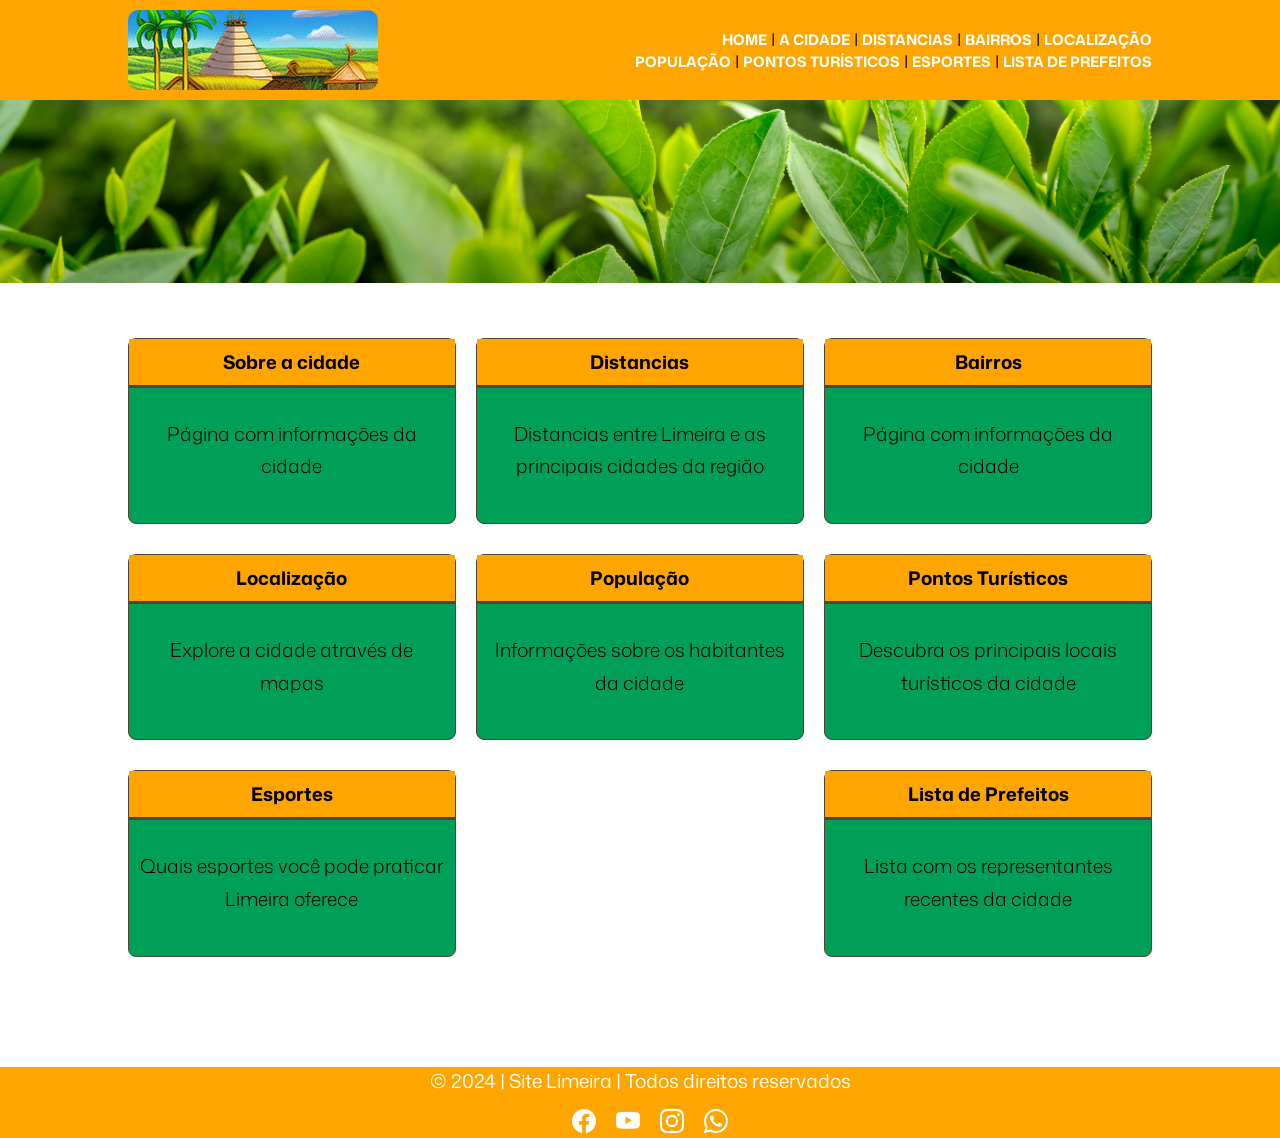
<file: index.html>
<!DOCTYPE html>
<html lang="en">
<head>
    <meta charset="UTF-8">
    <meta name="viewport" content="width=device-width, initial-scale=1.0">
    <title>Site Limeira</title>
    <link rel="stylesheet" href="css/style.css">
</head>
<body>
    <header>
        <nav>
            <img src="imagens/logo-limeira.png" alt="Logo do site">
            <span>
                <div class="menu">
                    <a href="index.html">Home</a> |
                    <a href="a-cidade.html">A cidade</a> |
                    <a href="distancias.html">Distancias</a> |
                    <a href="bairros.html">Bairros</a> |
                    <a href="localizacao.html">Localização</a> 
                </div>
                <div class="menu">
                    <a href="populacao.html">População</a> |
                    <a href="pontos-turisticos.html">Pontos Turísticos</a> |
                    <a href="esportes.html">Esportes</a> |
                    <a href="lista-de-prefeitos.html">Lista de Prefeitos</a>
                </div>
            </span>
        </nav>
    </header>

    <section class="imagem_destaque">
        <img src="imagens/destaque_1.png" alt="Imagem de destaque da home, representando mudas de plantas.">
    </section>

    <article class="home">

        <div class="card">
            <a href="a-cidade.html">
                <h3>Sobre a cidade</h3>
                <p>Página com informações da cidade</p>
            </a>
        </div>
        <div class="card">
            <a href="distancias.html">
                <h3>Distancias</h3>
                <p>Distancias entre Limeira e as principais cidades da região</p>
            </a>
        </div>
        <div class="card">
            <a href="bairros.html">
                <h3>Bairros</h3>
                <p>Página com informações da cidade</p>
            </a>
        </div>
        <div class="card">
            <a href="localizacao.html">
                <h3>Localização</h3>
                <p>Explore a cidade através de mapas</p>
            </a>
        </div>
        <div class="card">
            <a href="populacao.html">
                <h3>População</h3>
                <p>Informações sobre os habitantes da cidade</p>
            </a>
        </div>
        <div class="card">
            <a href="pontos-turisticos.html">
                <h3>Pontos Turísticos</h3>
                <p>Descubra os principais locais turísticos da cidade</p>
            </a>
        </div>
        <div class="card">
            <a href="esportes.html">
                <h3>Esportes</h3>
                <p>Quais esportes você pode praticar Limeira oferece</p>
            </a>
        </div>
        <div class="card">
            <a href="lista-de-prefeitos.html">
                <h3>Lista de Prefeitos</h3>
                <p>Lista com os representantes recentes da cidade</p>
            </a>
        </div>

    </article>

    <footer>
        <div class="creditos">
            &copy; 2024 | Site Limeira | Todos direitos reservados
        </div>
        <div class="redes_sociais">
            <a href="https://facebook.com" target="_blank"><i class="bi bi-facebook"></i></a>
            <a href="https://youtube.com" target="_blank"><i class="bi bi-youtube"></i></a>
            <a href="https://instagram.com" target="_blank"><i class="bi bi-instagram"></i></a>
            <a href="https://whatsapp.com" target="_blank"><i class="bi bi-whatsapp"></i></a>
        </div>
    </footer>

</body>
</html>
</file>
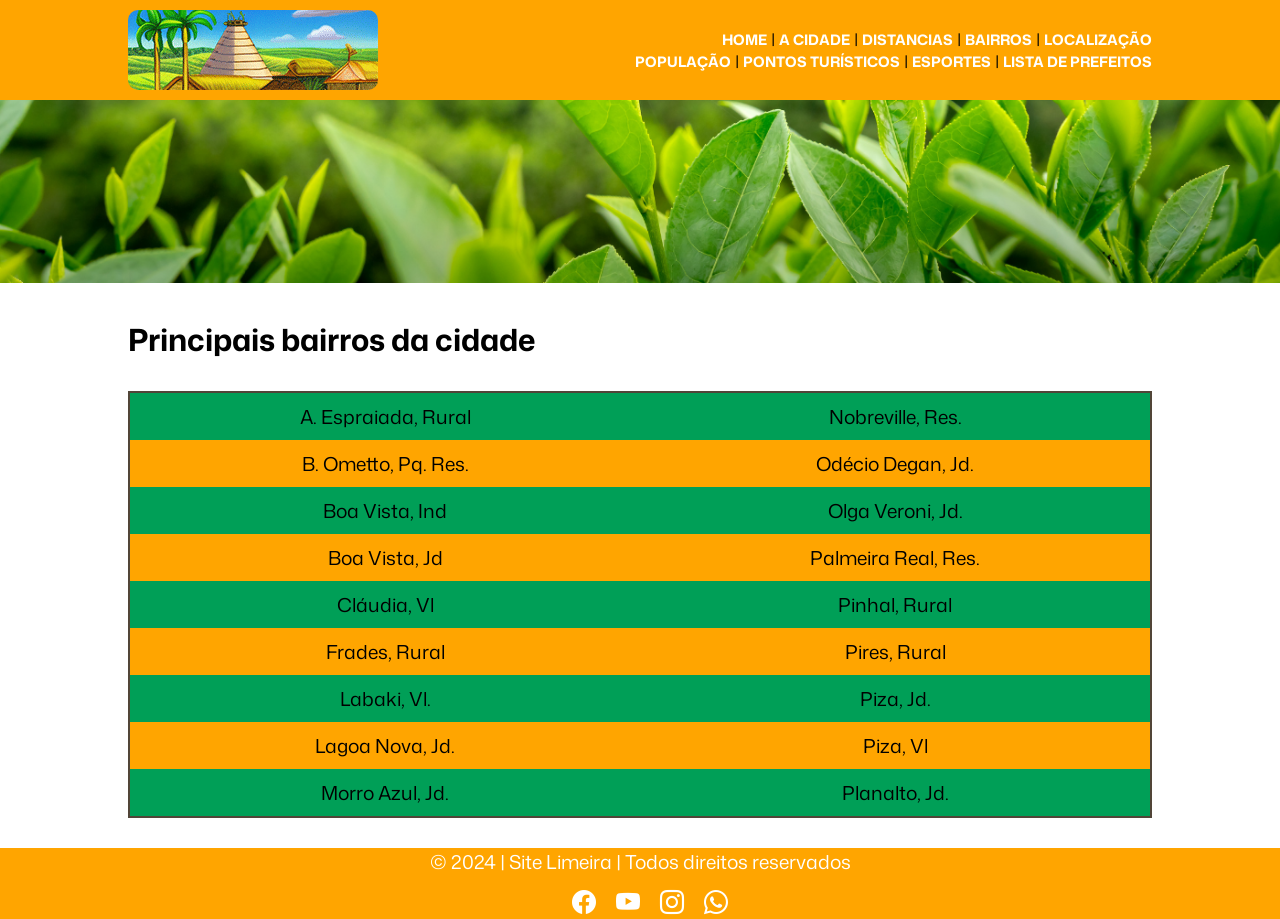
<file: bairros.html>
<!DOCTYPE html>
<html lang="en">

<head>
    <meta charset="UTF-8">
    <meta name="viewport" content="width=device-width, initial-scale=1.0">
    <title>Bairros</title>
    <link rel="stylesheet" href="css/style.css">
</head>

<body>
    <header>
        <nav>
            <img src="imagens/logo-limeira.png" alt="Logo do site">
            <span>
                <div class="menu">
                    <a href="index.html">Home</a> |
                    <a href="a-cidade.html">A cidade</a> |
                    <a href="distancias.html">Distancias</a> |
                    <a href="bairros.html">Bairros</a> |
                    <a href="localizacao.html">Localização</a>
                </div>
                <div class="menu">
                    <a href="populacao.html">População</a> |
                    <a href="pontos-turisticos.html">Pontos Turísticos</a> |
                    <a href="esportes.html">Esportes</a> |
                    <a href="lista-de-prefeitos.html">Lista de Prefeitos</a>
                </div>
            </span>
        </nav>
    </header>

    <section class="imagem_destaque">
        <img src="imagens/destaque_1.png" alt="Imagem de destaque da home, representando mudas de plantas.">
    </section>

    <article>
        <h2>Principais bairros da cidade</h2>
        <section class="bairros">
            <ul class="br1">

                <li>A. Espraiada, Rural</li>
                <li>B. Ometto, Pq. Res.</li>
                <li>Boa Vista, Ind</li>
                <li>Boa Vista, Jd</li>
                <li>Cláudia, Vl</li>
                <li>Frades, Rural</li>
                <li>Labaki, Vl.</li>
                <li>Lagoa Nova, Jd.</li>
                <li>Morro Azul, Jd.</li>

            </ul>

            <ul class="br2">

                <li>Nobreville, Res.</li>
                <li>Odécio Degan, Jd.</li>
                <li>Olga Veroni, Jd.</li>
                <li>Palmeira Real, Res.</li>
                <li>Pinhal, Rural</li>
                <li>Pires, Rural</li>
                <li>Piza, Jd.</li>
                <li>Piza, Vl</li>
                <li>Planalto, Jd.</li>

            </ul>
        </section>
    </article>

    <footer>
        <div class="creditos">
            &copy; 2024 | Site Limeira | Todos direitos reservados
        </div>
        <div class="redes_sociais">
            <a href="https://facebook.com" target="_blank"><i class="bi bi-facebook"></i></a>
            <a href="https://youtube.com" target="_blank"><i class="bi bi-youtube"></i></a>
            <a href="https://instagram.com" target="_blank"><i class="bi bi-instagram"></i></a>
            <a href="https://whatsapp.com" target="_blank"><i class="bi bi-whatsapp"></i></a>
        </div>
    </footer>

</body>

</html>
</file>
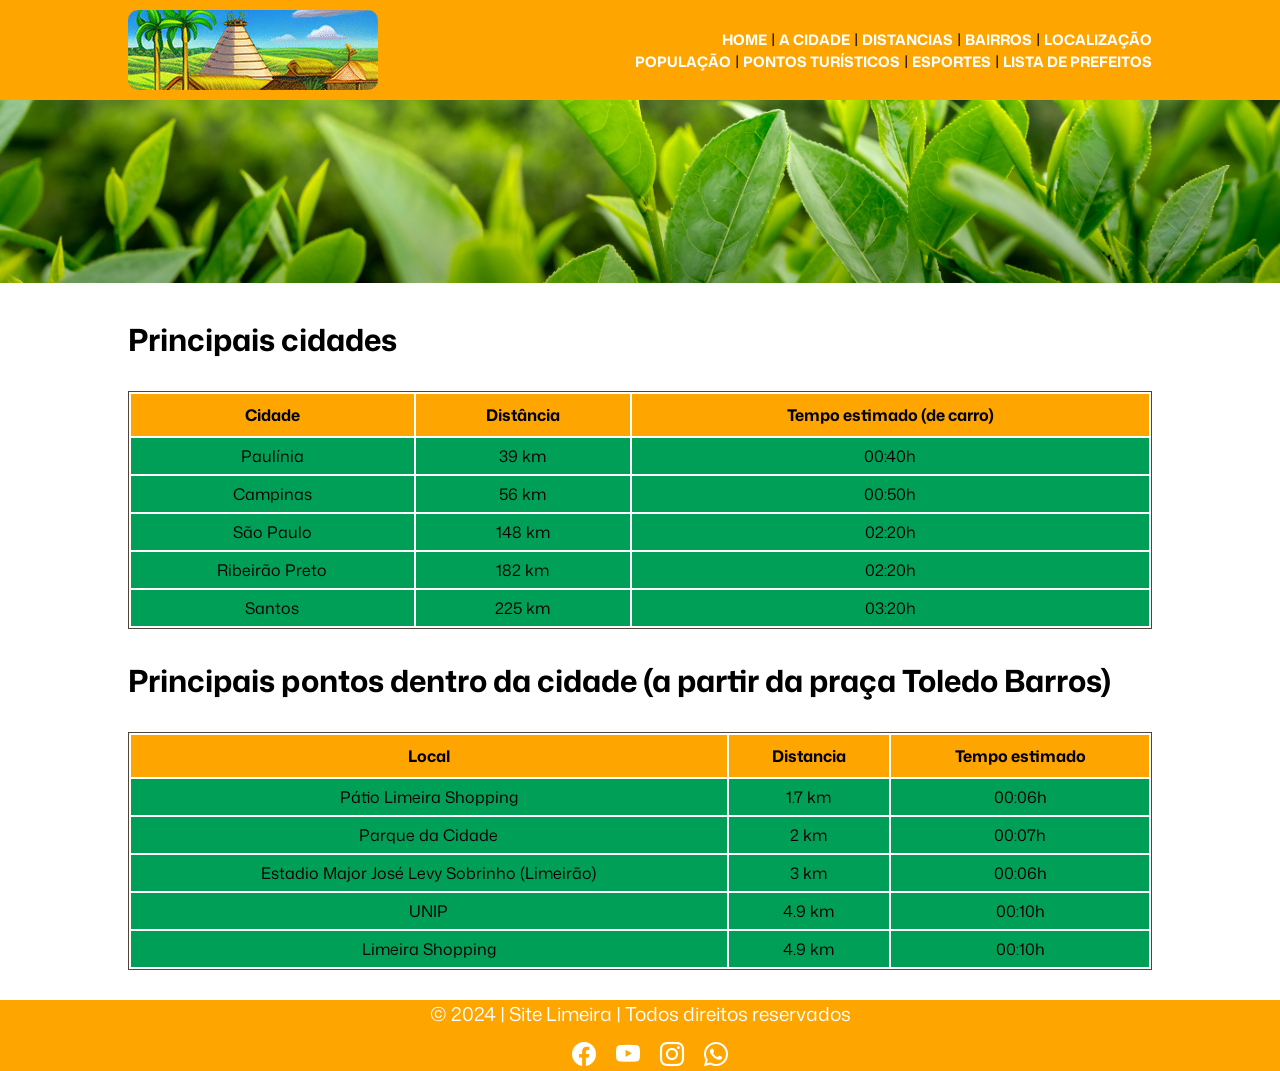
<file: distancias.html>
<!DOCTYPE html>
<html lang="en">
<head>
    <meta charset="UTF-8">
    <meta name="viewport" content="width=device-width, initial-scale=1.0">
    <title>Distancias</title>
    <link rel="stylesheet" href="css/style.css">
</head>
<body>
    <header>
        <nav>
            <img src="imagens/logo-limeira.png" alt="Logo do site">
            <span>
                <div class="menu">
                    <a href="index.html">Home</a> |
                    <a href="a-cidade.html">A cidade</a> |
                    <a href="distancias.html">Distancias</a> |
                    <a href="bairros.html">Bairros</a> |
                    <a href="localizacao.html">Localização</a> 
                </div>
                <div class="menu">
                    <a href="populacao.html">População</a> |
                    <a href="pontos-turisticos.html">Pontos Turísticos</a> |
                    <a href="esportes.html">Esportes</a> |
                    <a href="lista-de-prefeitos.html">Lista de Prefeitos</a>
                </div>
            </span>
        </nav>
    </header>

    <section class="imagem_destaque">
        <img src="imagens/destaque_1.png" alt="Imagem de destaque da home, representando mudas de plantas.">
    </section>

    <article>
        <h2>Principais cidades</h2>
            <table class="dis-cidades">

                <tr>
                    <th>Cidade</th>
                    <th>Distância</th>
                    <th>Tempo estimado (de carro)</th>
                </tr>

                <tr>
                    <td>Paulínia</td>
                    <td>39 km</td>
                    <td>00:40h</td>
                </tr>

                <tr>
                    <td>Campinas</td>
                    <td>56 km</td>
                    <td>00:50h</td>
                </tr>

                <tr>
                    <td>São Paulo</td>
                    <td>148 km</td>
                    <td>02:20h</td>
                </tr>

                <tr>
                    <td>Ribeirão Preto</td>
                    <td>182 km</td>
                    <td>02:20h</td>
                </tr>

                <tr>
                    <td>Santos</td>
                    <td>225 km</td>
                    <td>03:20h</td>
                </tr>

            </table>
        <h2>Principais pontos dentro da cidade (a partir da praça Toledo Barros)</h2>

            <table class="dis-pontos">

                <tr>
                    <th>Local</th>
                    <th>Distancia</th>
                    <th>Tempo estimado</th>
                </tr>

                <tr>
                    <td>Pátio Limeira Shopping</td>
                    <td>1.7 km</td>
                    <td>00:06h</td>
                </tr>

                <tr>
                    <td>Parque da Cidade</td>
                    <td>2 km</td>
                    <td>00:07h</td>
                </tr>

                <tr>
                    <td>Estadio Major José Levy Sobrinho (Limeirão)</td>
                    <td>3 km</td>
                    <td>00:06h</td>
                </tr>

                <tr>
                    <td>UNIP</td>
                    <td>4.9 km</td>
                    <td>00:10h</td>
                </tr>

                <tr>
                    <td>Limeira Shopping</td>
                    <td>4.9 km</td>
                    <td>00:10h</td>
                </tr>

            </table>

    </article>

    <footer>
        <div class="creditos">
            &copy; 2024 | Site Limeira | Todos direitos reservados
        </div>
        <div class="redes_sociais">
            <a href="https://facebook.com" target="_blank"><i class="bi bi-facebook"></i></a>
            <a href="https://youtube.com" target="_blank"><i class="bi bi-youtube"></i></a>
            <a href="https://instagram.com" target="_blank"><i class="bi bi-instagram"></i></a>
            <a href="https://whatsapp.com" target="_blank"><i class="bi bi-whatsapp"></i></a>
        </div>
    </footer>

</body>
</html>
</file>
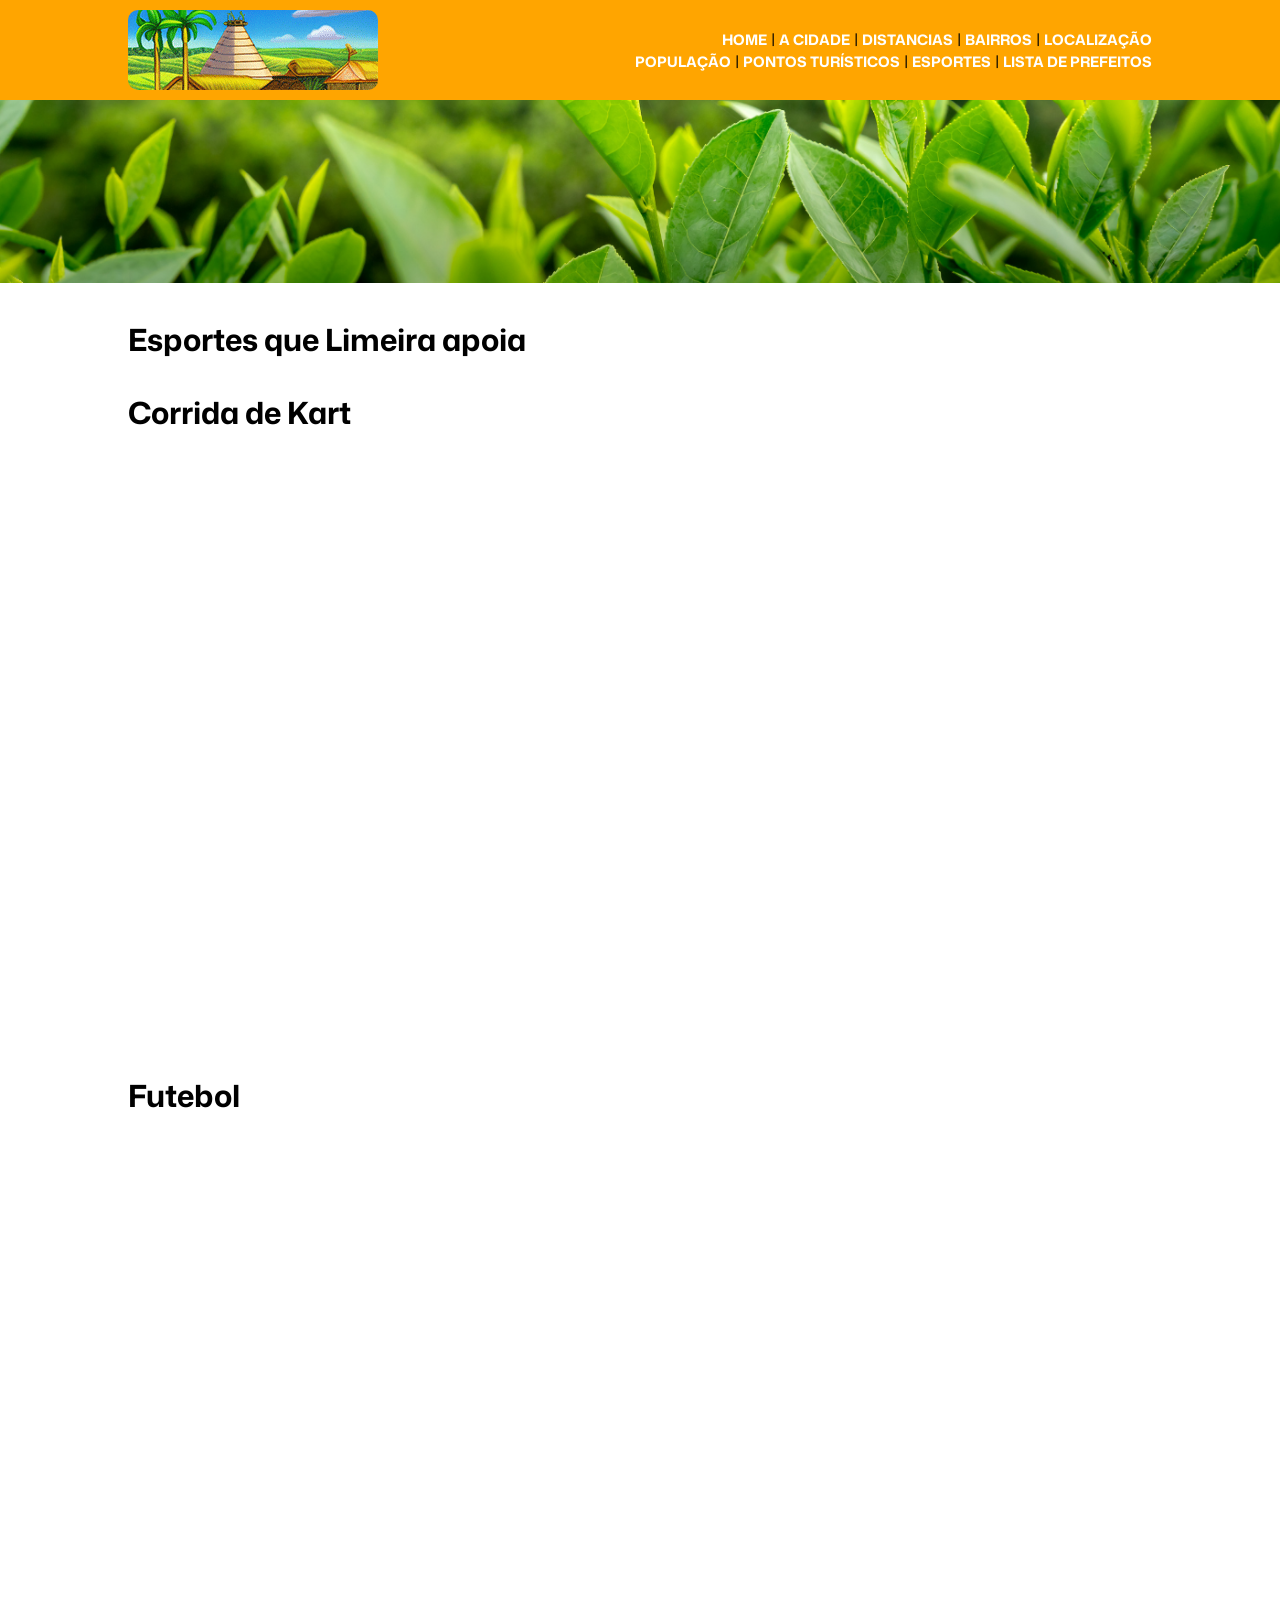
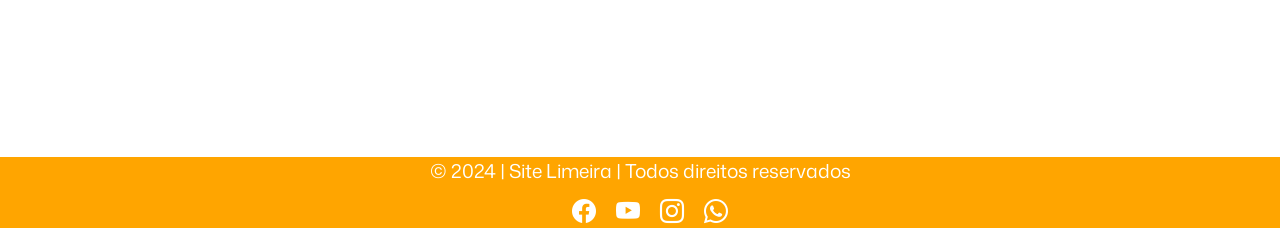
<file: esportes.html>
<!DOCTYPE html>
<html lang="en">
<head>
    <meta charset="UTF-8">
    <meta name="viewport" content="width=device-width, initial-scale=1.0">
    <title>Esportes</title>
    <link rel="stylesheet" href="css/style.css">
</head>
<body>
    <header>
        <nav>
            <img src="imagens/logo-limeira.png" alt="Logo do site">
            <span>
                <div class="menu">
                    <a href="index.html">Home</a> |
                    <a href="a-cidade.html">A cidade</a> |
                    <a href="distancias.html">Distancias</a> |
                    <a href="bairros.html">Bairros</a> |
                    <a href="localizacao.html">Localização</a> 
                </div>
                <div class="menu">
                    <a href="populacao.html">População</a> |
                    <a href="pontos-turisticos.html">Pontos Turísticos</a> |
                    <a href="esportes.html">Esportes</a> |
                    <a href="lista-de-prefeitos.html">Lista de Prefeitos</a>
                </div>
            </span>
        </nav>
    </header>

    <section class="imagem_destaque">
        <img src="imagens/destaque_1.png" alt="Imagem de destaque da home, representando mudas de plantas.">
    </section>

    <article>
        <h2>Esportes que Limeira apoia</h2>

        <h2>Corrida de Kart</h2>

        
        <iframe class="ivideo" style="margin-top: 30px;" width="1024" height="575" src="https://www.youtube.com/embed/B2cfeW0ih7g?si=VaflC6oTxZwpNrNE" title="YouTube video player" frameborder="0" allow="accelerometer; autoplay; clipboard-write; encrypted-media; gyroscope; picture-in-picture; web-share" referrerpolicy="strict-origin-when-cross-origin" allowfullscreen></iframe>

        <h2>Futebol</h2>

        <iframe class="ivideo" style="margin-top: 30px;" width="1024" height="575" src="https://www.youtube.com/embed/nA3Y6mojLas?si=vdAHSZ1xsd5P-c00" title="YouTube video player" frameborder="0" allow="accelerometer; autoplay; clipboard-write; encrypted-media; gyroscope; picture-in-picture; web-share" referrerpolicy="strict-origin-when-cross-origin" allowfullscreen></iframe>

    </article>

    <footer>
        <div class="creditos">
            &copy; 2024 | Site Limeira | Todos direitos reservados
        </div>
        <div class="redes_sociais">
            <a href="https://facebook.com" target="_blank"><i class="bi bi-facebook"></i></a>
            <a href="https://youtube.com" target="_blank"><i class="bi bi-youtube"></i></a>
            <a href="https://instagram.com" target="_blank"><i class="bi bi-instagram"></i></a>
            <a href="https://whatsapp.com" target="_blank"><i class="bi bi-whatsapp"></i></a>
        </div>
    </footer>

</body>
</html>
</file>
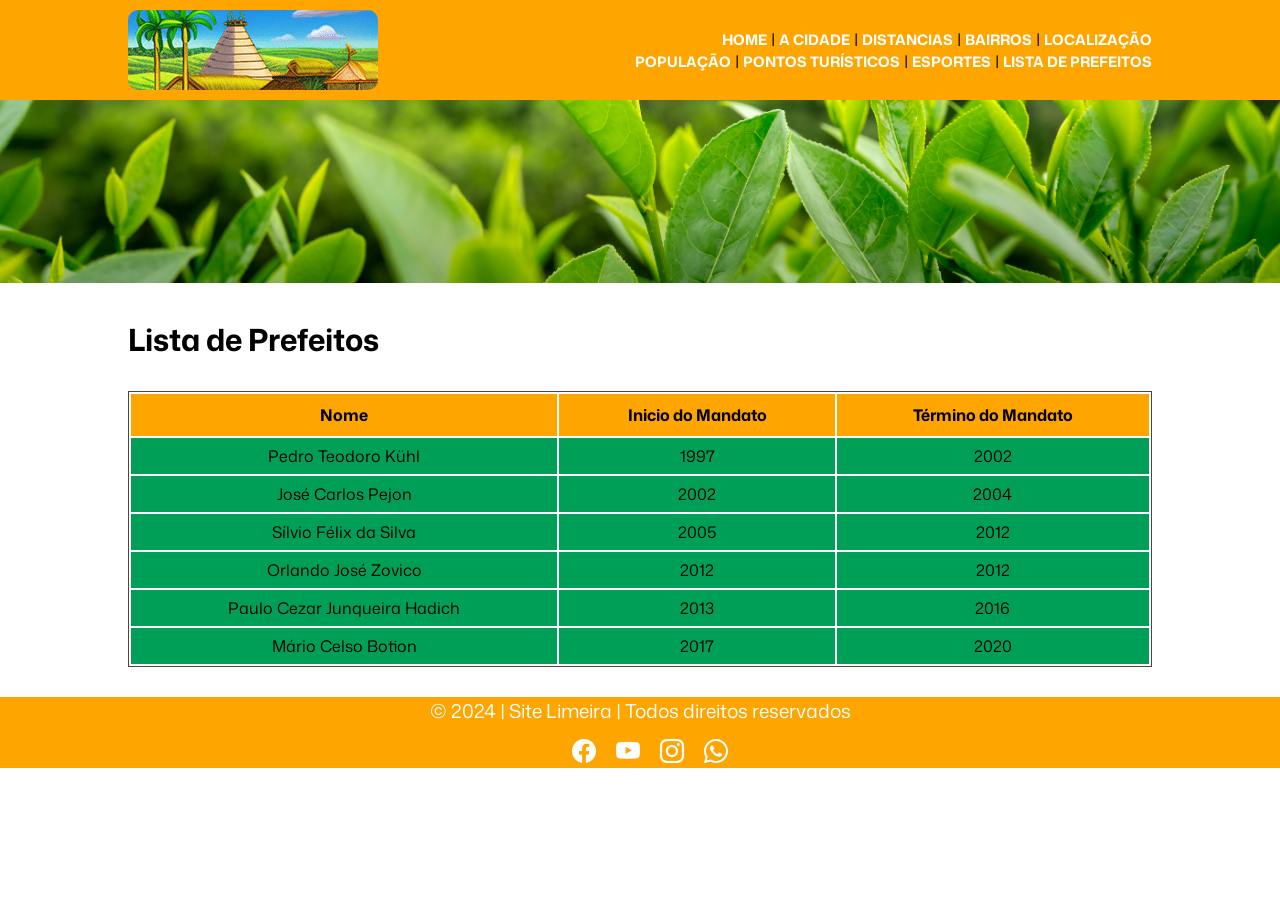
<file: lista-de-prefeitos.html>
<!DOCTYPE html>
<html lang="en">
<head>
    <meta charset="UTF-8">
    <meta name="viewport" content="width=device-width, initial-scale=1.0">
    <title>Lista de Prefeitos</title>
    <link rel="stylesheet" href="css/style.css">
</head>
<body>
    <header>
        <nav>
            <img src="imagens/logo-limeira.png" alt="Logo do site">
            <span>
                <div class="menu">
                    <a href="index.html">Home</a> |
                    <a href="a-cidade.html">A cidade</a> |
                    <a href="distancias.html">Distancias</a> |
                    <a href="bairros.html">Bairros</a> |
                    <a href="localizacao.html">Localização</a> 
                </div>
                <div class="menu">
                    <a href="populacao.html">População</a> |
                    <a href="pontos-turisticos.html">Pontos Turísticos</a> |
                    <a href="esportes.html">Esportes</a> |
                    <a href="lista-de-prefeitos.html">Lista de Prefeitos</a>
                </div>
            </span>
        </nav>
    </header>

    <section class="imagem_destaque">
        <img src="imagens/destaque_1.png" alt="Imagem de destaque da home, representando mudas de plantas.">
    </section>

    <article>
        <h2>Lista de Prefeitos</h2>
        <table class="dis-cidades">
            <tr>
                <th>Nome</th>
                <th>Inicio do Mandato</th>
                <th>Término do Mandato</th>
            </tr>

            <tr>
                <td>Pedro Teodoro Kühl</td>
                <td>1997</td>
                <td>2002</td>
            </tr>

            <tr>
                <td>José Carlos Pejon</td>
                <td>2002</td>
                <td>2004</td>
            </tr>

            <tr>
                <td>Sílvio Félix da Silva</td>
                <td>2005</td>
                <td>2012</td>
            </tr>

            <tr>
                <td>Orlando José Zovico</td>
                <td>2012</td>
                <td>2012</td>
            </tr>

            <tr>
                <td>Paulo Cezar Junqueira Hadich</td>
                <td>2013</td>
                <td>2016</td>
            </tr>

            <tr>
                <td>Mário Celso Botion</td>
                <td>2017</td>
                <td>2020</td>
            </tr>

        </table>
    </article>

    <footer>
        <div class="creditos">
            &copy; 2024 | Site Limeira | Todos direitos reservados
        </div>
        <div class="redes_sociais">
            <a href="https://facebook.com" target="_blank"><i class="bi bi-facebook"></i></a>
            <a href="https://youtube.com" target="_blank"><i class="bi bi-youtube"></i></a>
            <a href="https://instagram.com" target="_blank"><i class="bi bi-instagram"></i></a>
            <a href="https://whatsapp.com" target="_blank"><i class="bi bi-whatsapp"></i></a>
        </div>
    </footer>

</body>
</html>
</file>
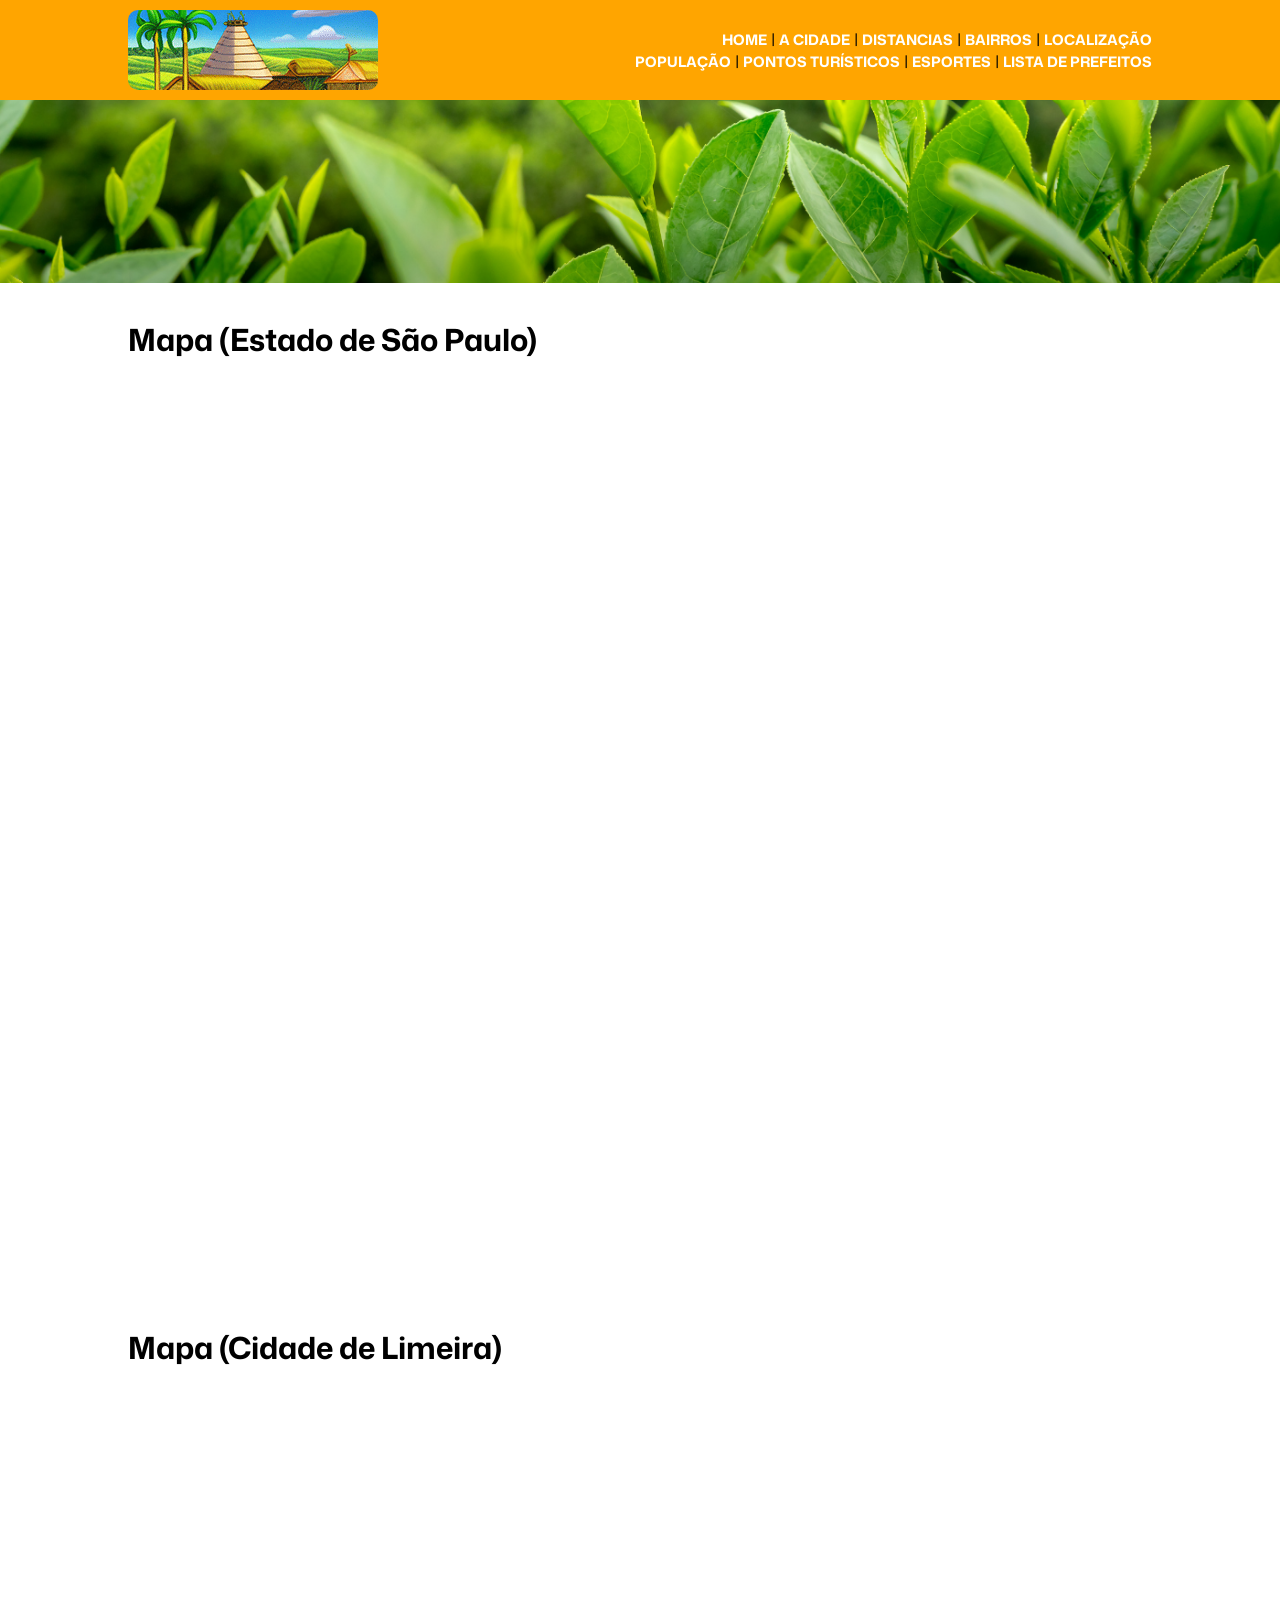
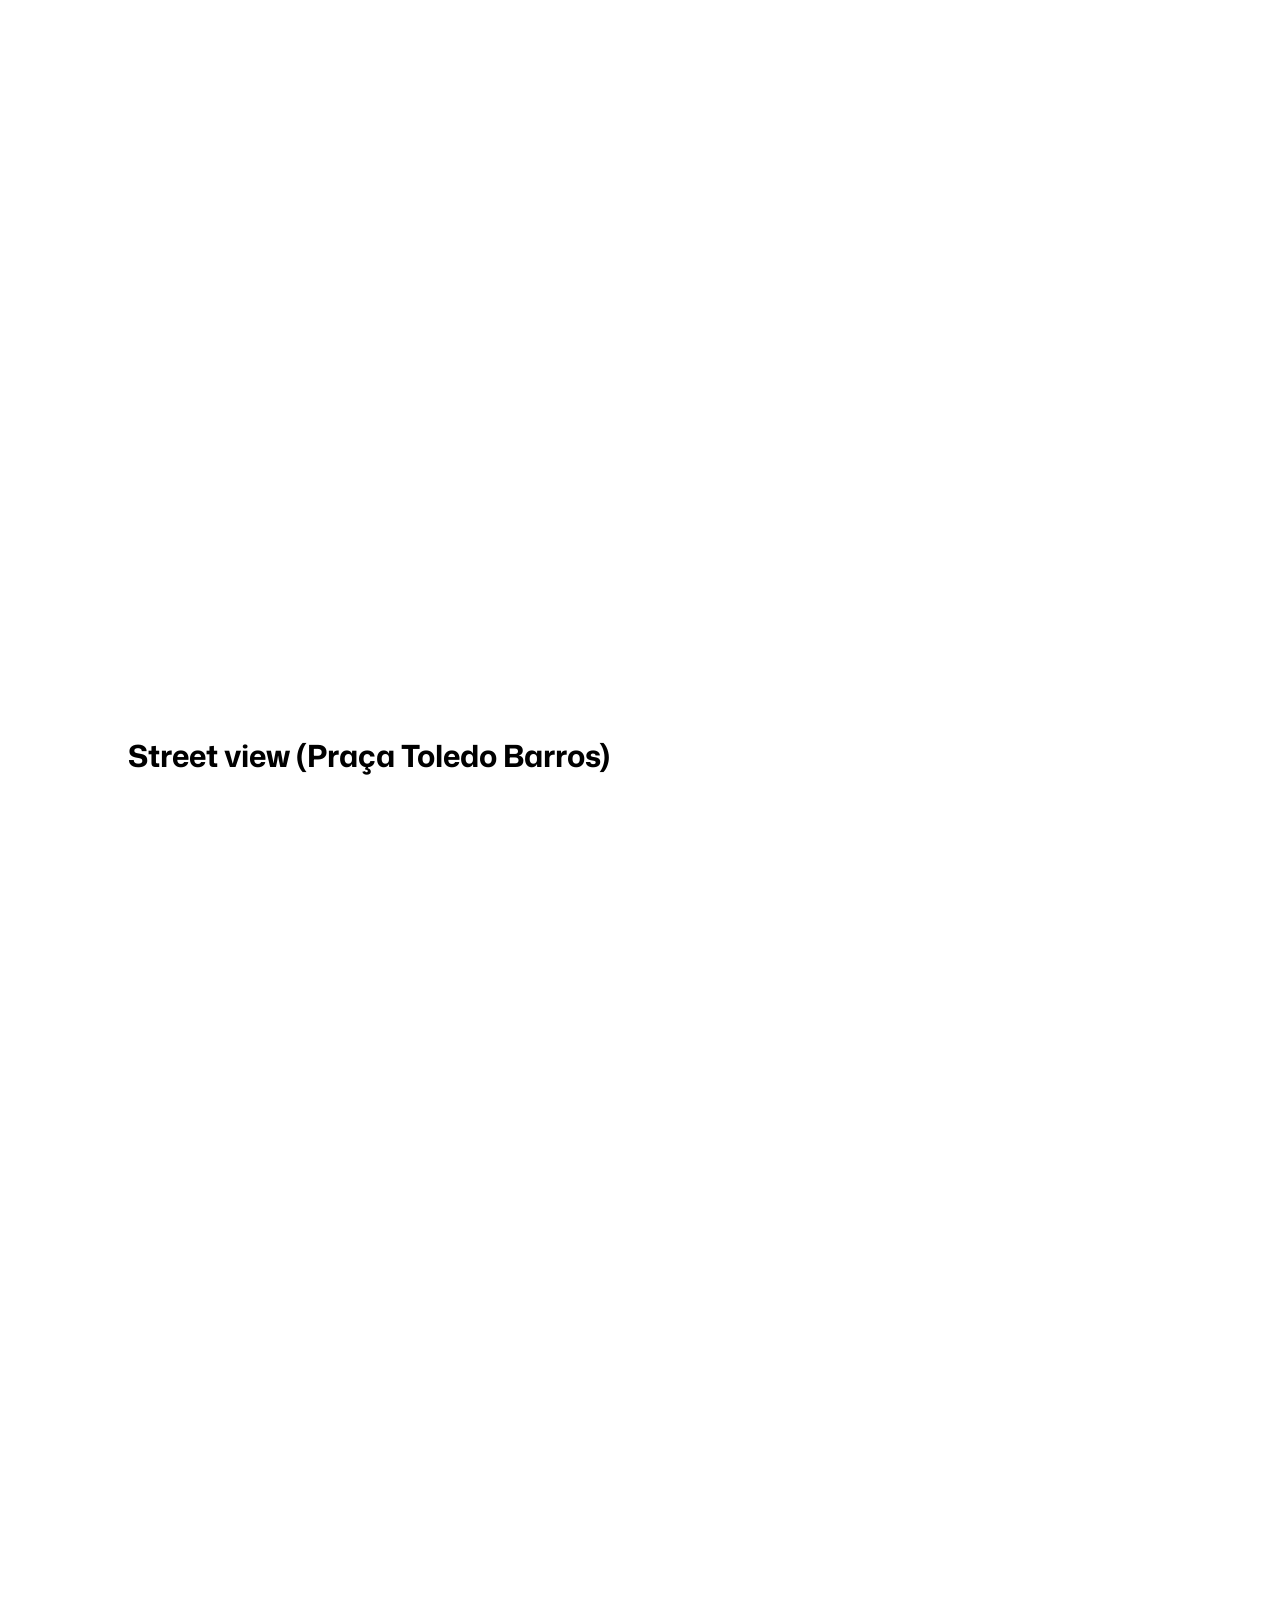
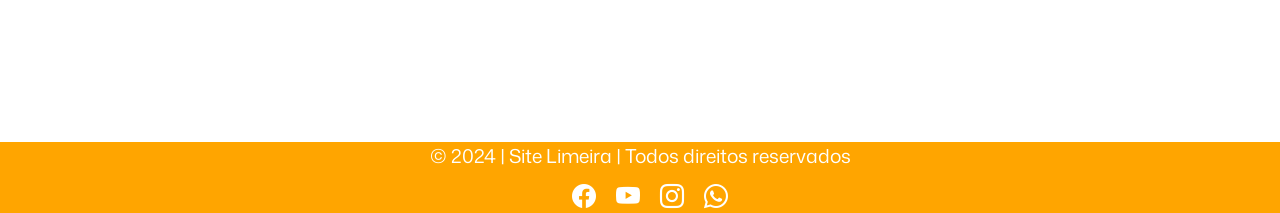
<file: localizacao.html>
<!DOCTYPE html>
<html lang="en">
<head>
    <meta charset="UTF-8">
    <meta name="viewport" content="width=device-width, initial-scale=1.0">
    <title>Localização</title>
    <link rel="stylesheet" href="css/style.css">
</head>
<body>
    <header>
        <nav>
            <img src="imagens/logo-limeira.png" alt="Logo do site">
            <span>
                <div class="menu">
                    <a href="index.html">Home</a> |
                    <a href="a-cidade.html">A cidade</a> |
                    <a href="distancias.html">Distancias</a> |
                    <a href="bairros.html">Bairros</a> |
                    <a href="localizacao.html">Localização</a> 
                </div>
                <div class="menu">
                    <a href="populacao.html">População</a> |
                    <a href="pontos-turisticos.html">Pontos Turísticos</a> |
                    <a href="esportes.html">Esportes</a> |
                    <a href="lista-de-prefeitos.html">Lista de Prefeitos</a>
                </div>
            </span>
        </nav>
    </header>

    <section class="imagem_destaque">
        <img src="imagens/destaque_1.png" alt="Imagem de destaque da home, representando mudas de plantas.">
    </section>

    <article>
        <h2>Mapa (Estado de São Paulo)</h2>
        <section class="mapa">
            <iframe class="imapa" src="https://www.google.com/maps/embed?pb=!1m18!1m12!1m3!1d3174490.9519367153!2d-50.69296752490764!3d-22.479870224565705!2m3!1f0!2f0!3f0!3m2!1i1024!2i768!4f13.1!3m3!1m2!1s0x94ce597d462f58ad%3A0x1e5241e2e17b7c17!2sS%C3%A3o%20Paulo!5e0!3m2!1spt-PT!2sbr!4v1732557874969!5m2!1spt-PT!2sbr" width="1200" height="900" style="border:0;" allowfullscreen="" loading="lazy" referrerpolicy="no-referrer-when-downgrade"></iframe>
        </section>

        <h2>Mapa (Cidade de Limeira)</h2>
        <section class="mapa">
            <iframe class="imapa" src="https://www.google.com/maps/embed?pb=!1m18!1m12!1m3!1d58944.165418067656!2d-47.455669434387715!3d-22.578716645002856!2m3!1f0!2f0!3f0!3m2!1i1024!2i768!4f13.1!3m3!1m2!1s0x94c88055b6df0dc3%3A0x1b0ef5f339809ecd!2sLimeira%2C%20SP!5e0!3m2!1spt-PT!2sbr!4v1732558044155!5m2!1spt-PT!2sbr" width="1200" height="900" style="border:0;" allowfullscreen="" loading="lazy" referrerpolicy="no-referrer-when-downgrade"></iframe>
        </section>

        <h2>Street view (Praça Toledo Barros)</h2>
        <section class="mapa">
            <iframe class="imapa" src="https://www.google.com/maps/embed?pb=!4v1732557499280!6m8!1m7!1sV_ZjhJJn2ZYZVGB3cuG1aw!2m2!1d-22.56365034040339!2d-47.40123336082117!3f178.92479316306213!4f-0.863082335973985!5f0.7820865974627469" width="1200" height="900" style="border:0;" allowfullscreen="" loading="lazy" referrerpolicy="no-referrer-when-downgrade"></iframe>
        </section>
    </article>

    <footer>
        <div class="creditos">
            &copy; 2024 | Site Limeira | Todos direitos reservados
        </div>
        <div class="redes_sociais">
            <a href="https://facebook.com" target="_blank"><i class="bi bi-facebook"></i></a>
            <a href="https://youtube.com" target="_blank"><i class="bi bi-youtube"></i></a>
            <a href="https://instagram.com" target="_blank"><i class="bi bi-instagram"></i></a>
            <a href="https://whatsapp.com" target="_blank"><i class="bi bi-whatsapp"></i></a>
        </div>
    </footer>

</body>
</html>
</file>
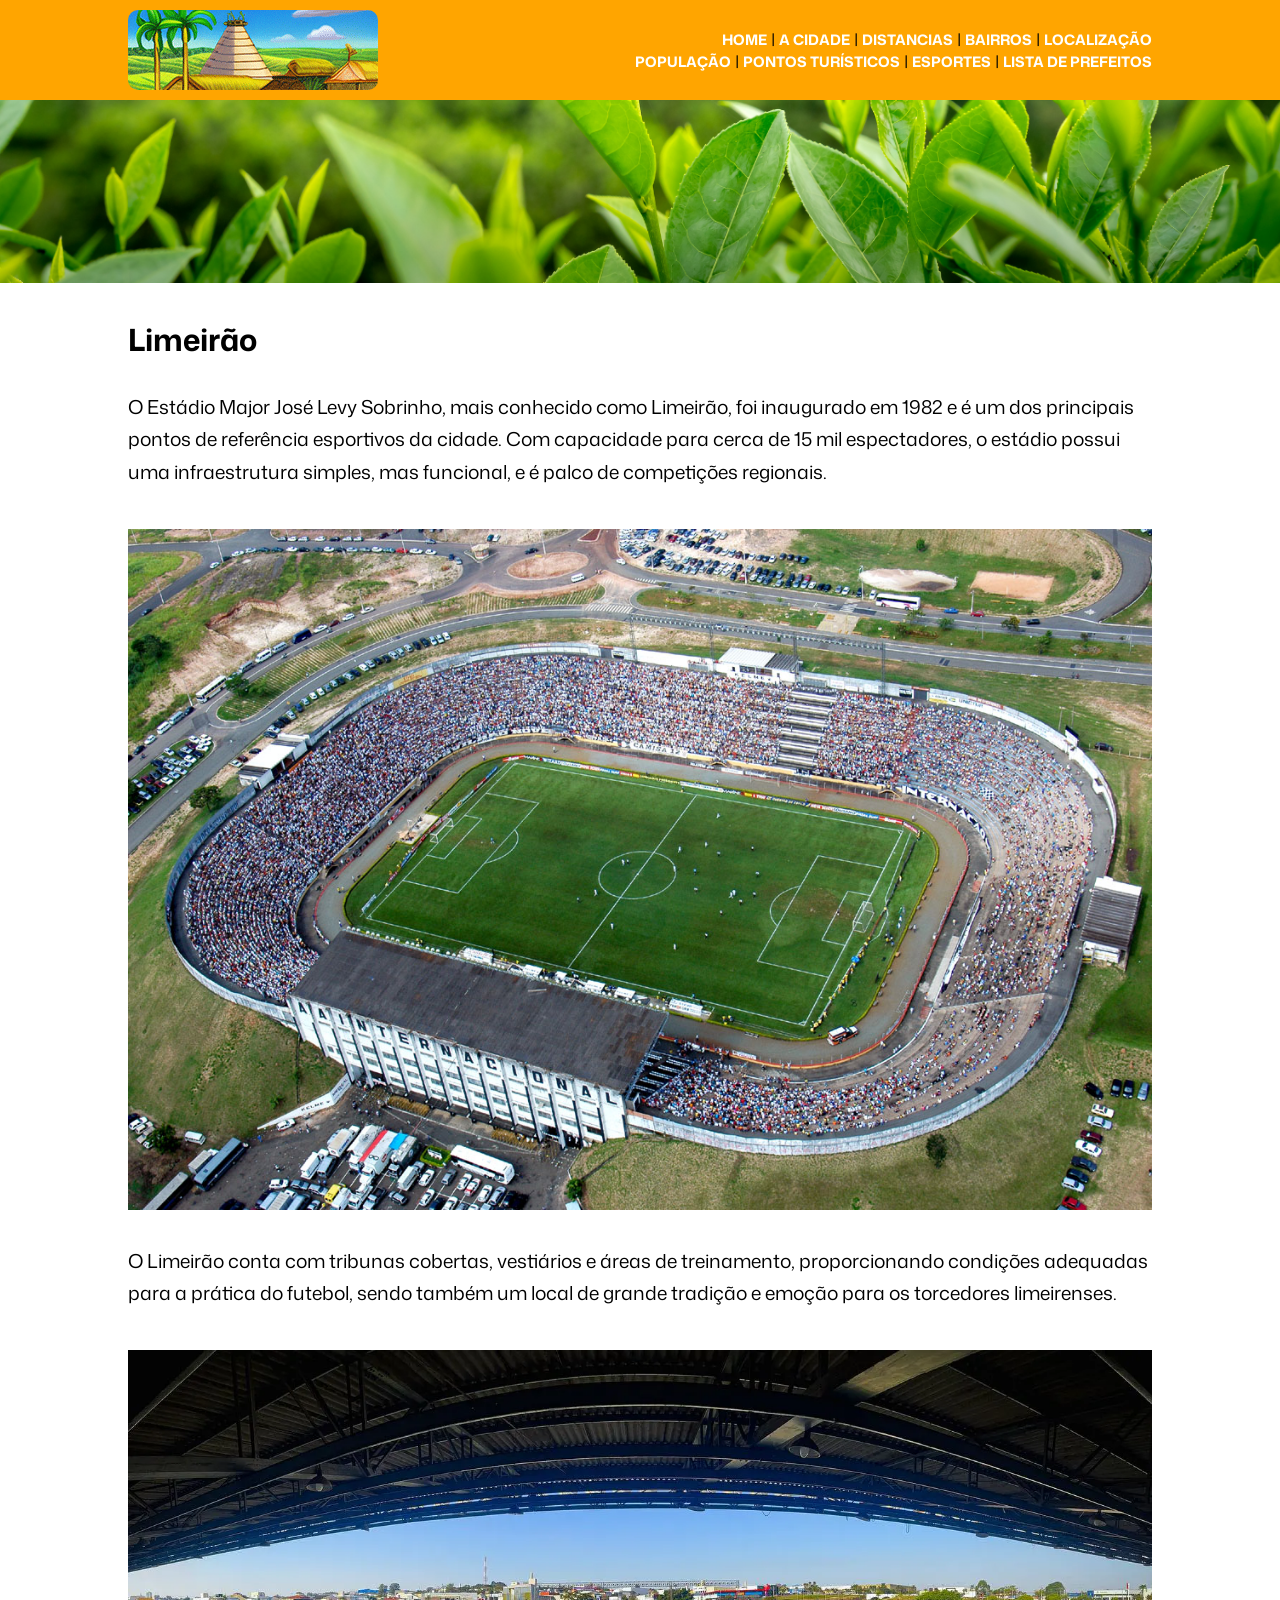
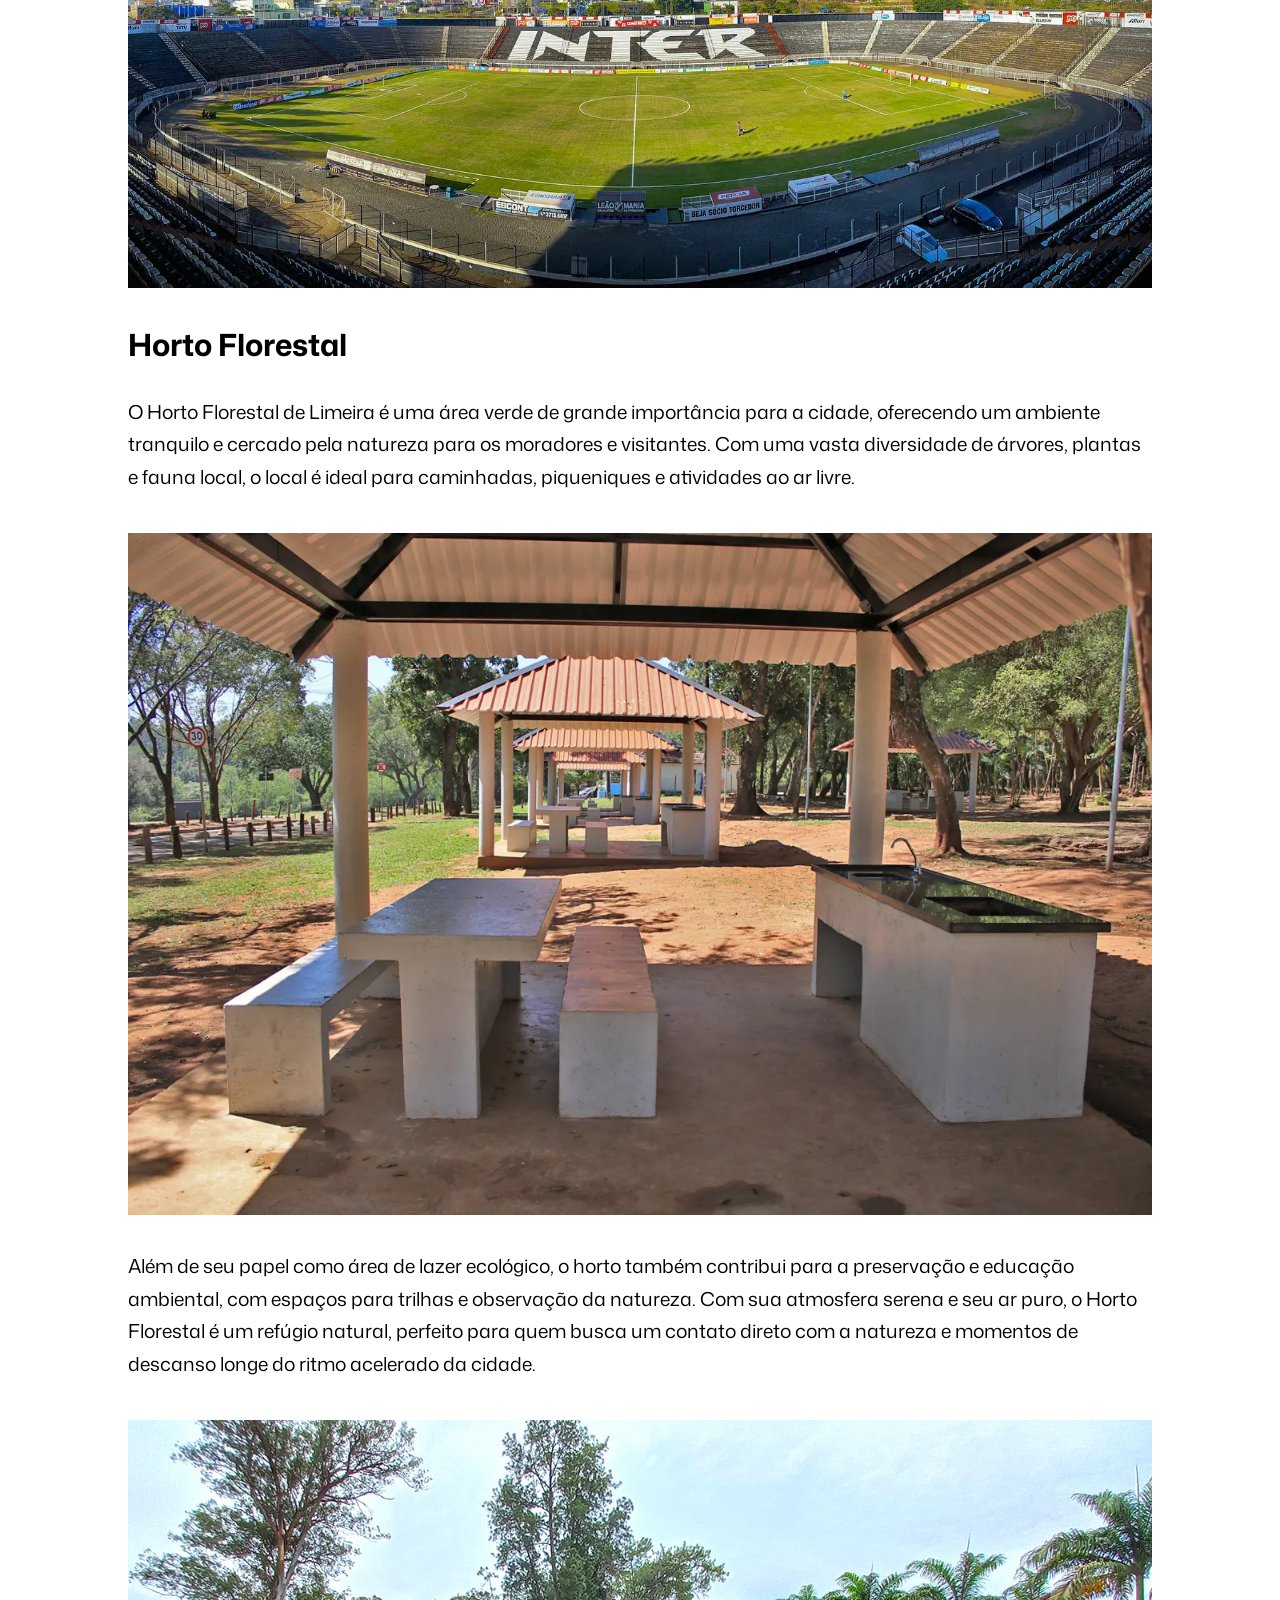
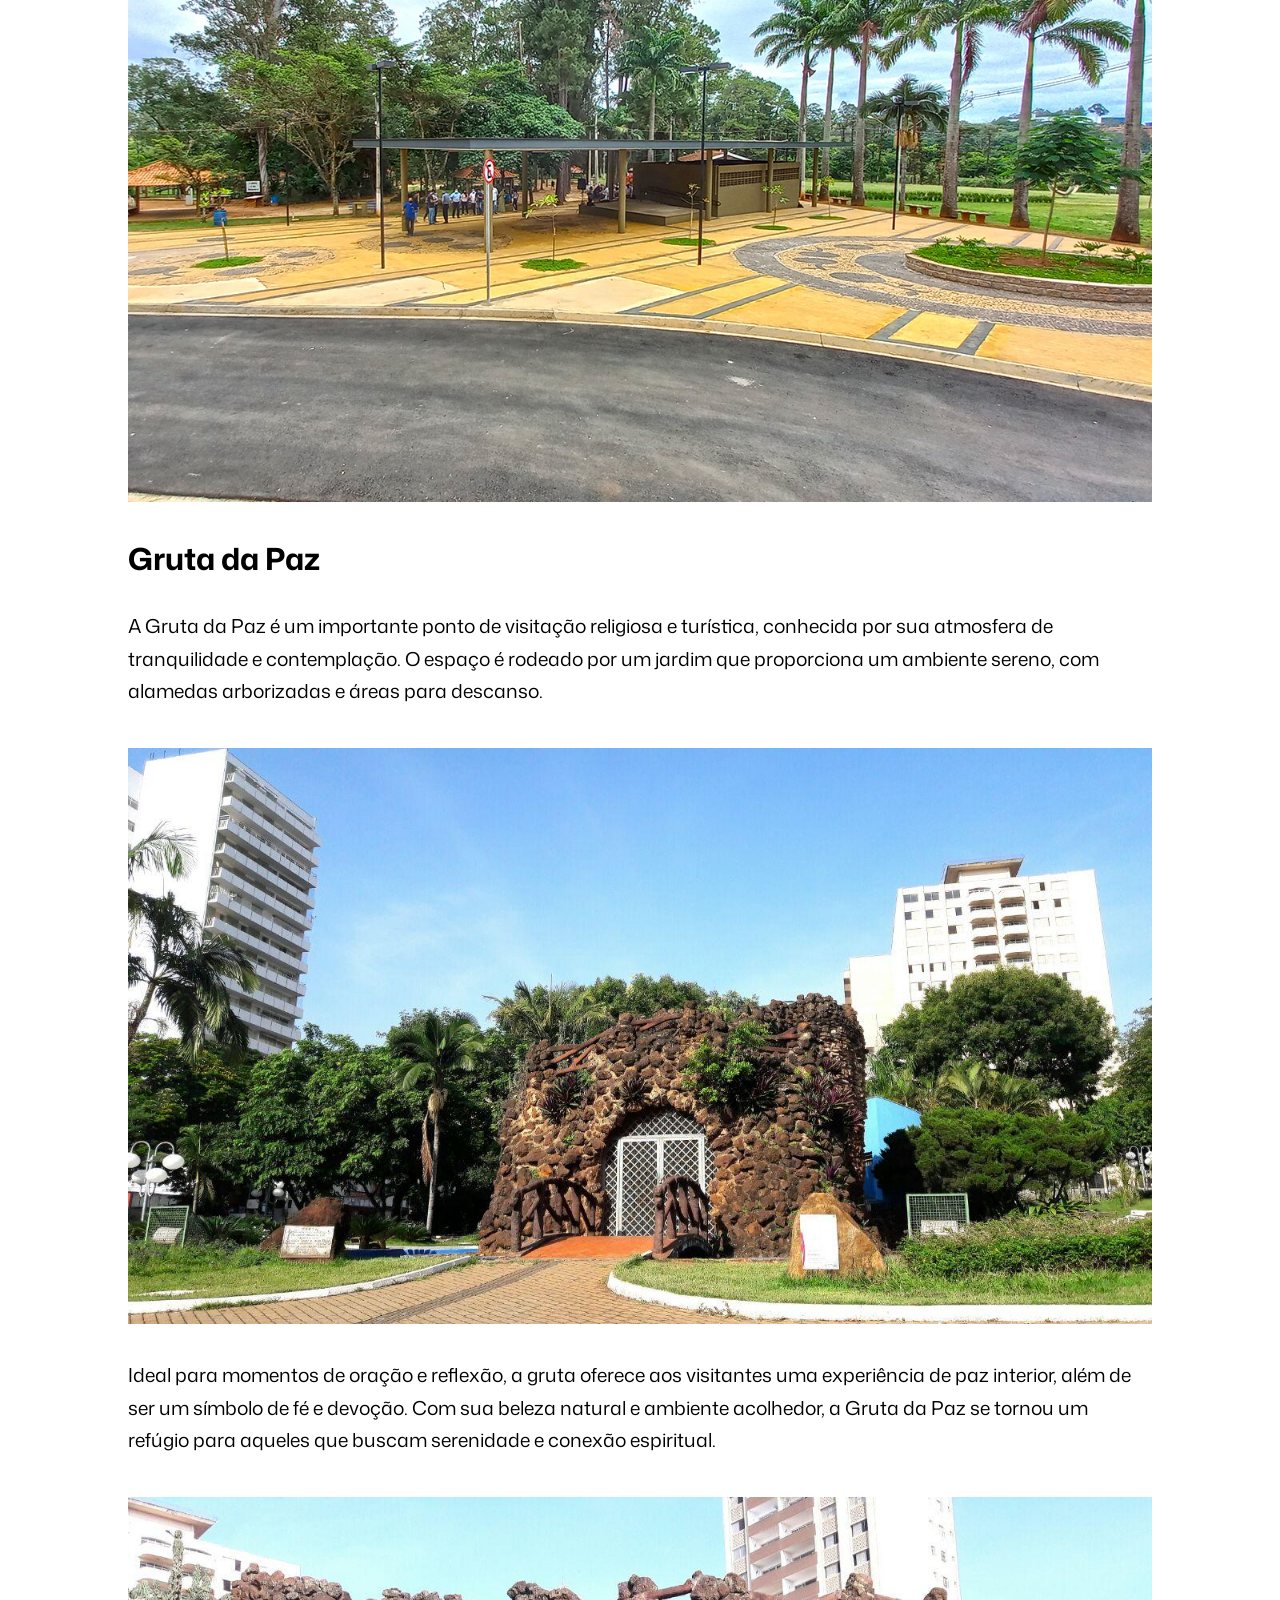
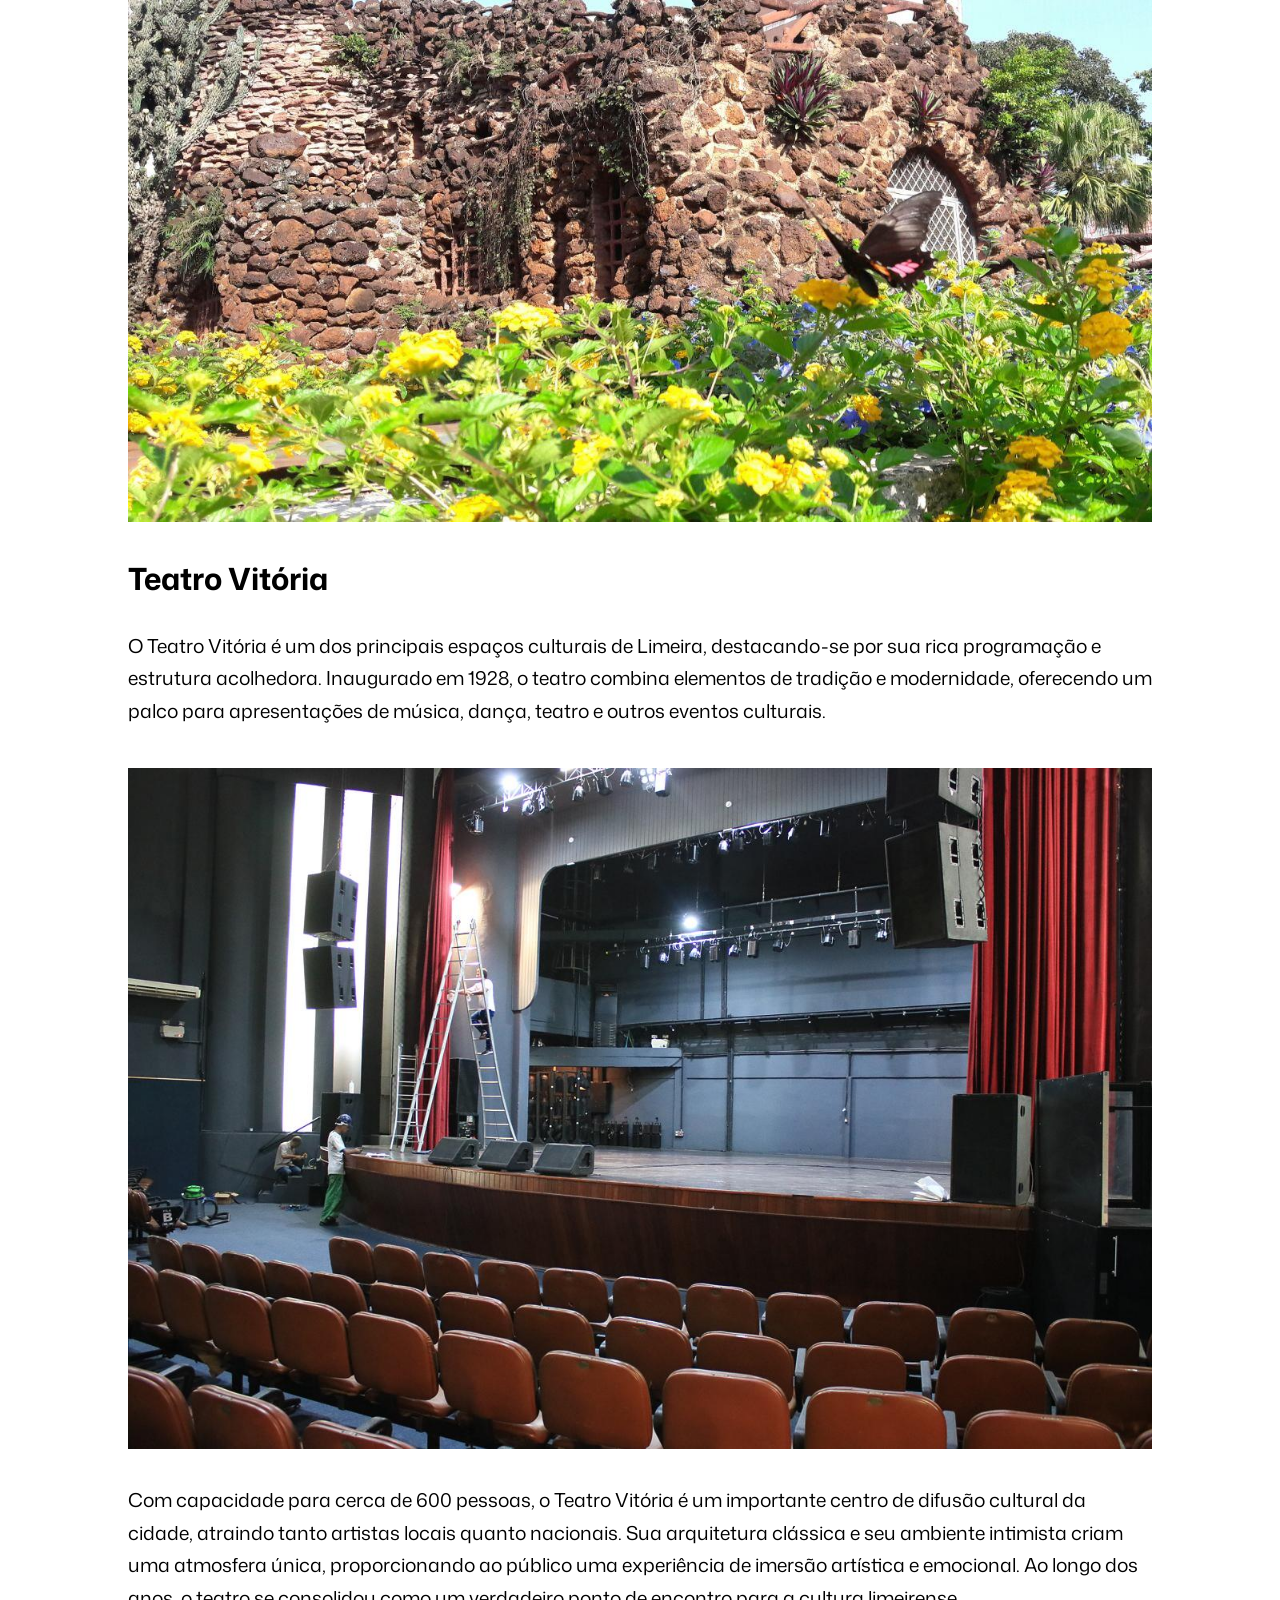
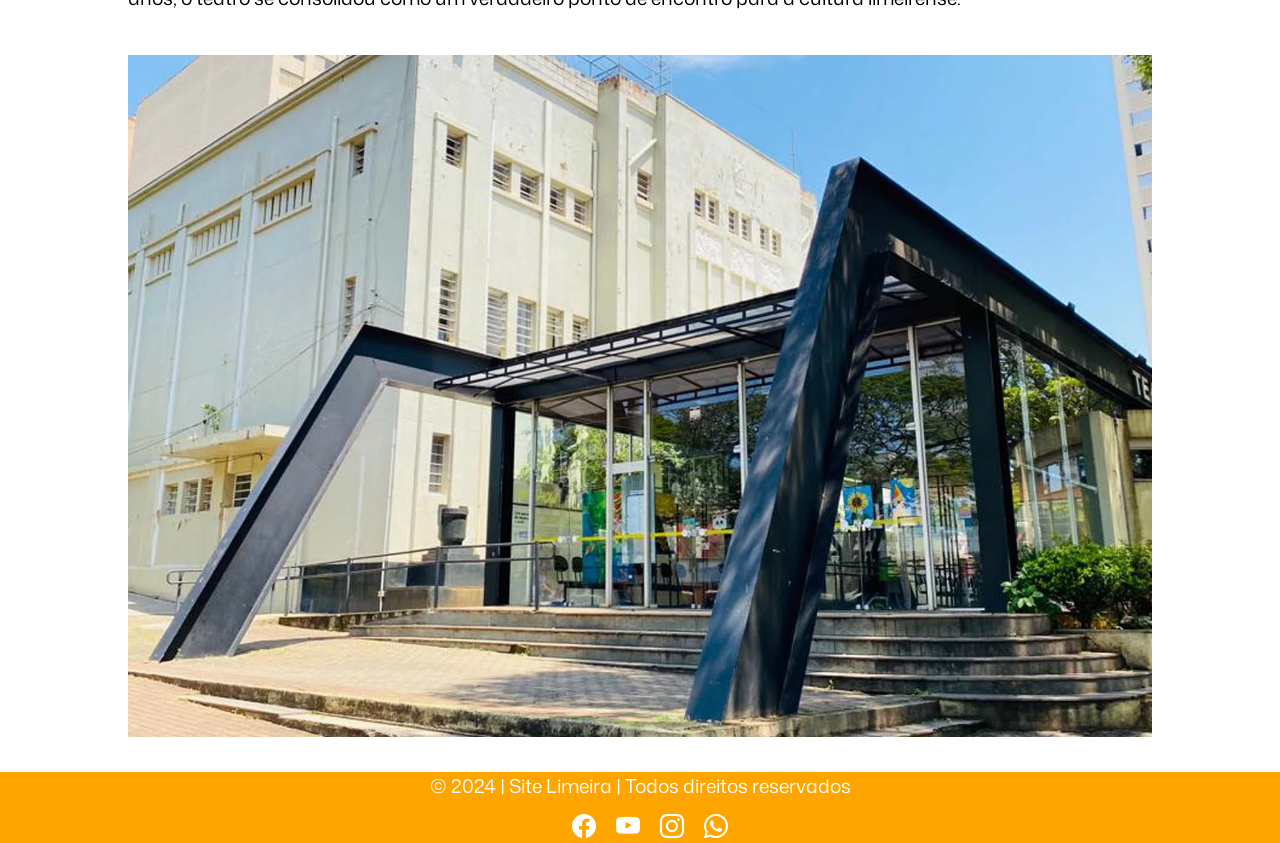
<file: pontos-turisticos.html>
<!DOCTYPE html>
<html lang="en">
<head>
    <meta charset="UTF-8">
    <meta name="viewport" content="width=device-width, initial-scale=1.0">
    <title>Pontos Turísticos</title>
    <link rel="stylesheet" href="css/style.css">
</head>
<body>
    <header>
        <nav>
            <img src="imagens/logo-limeira.png" alt="Logo do site.">
            <span>
                <div class="menu">
                    <a href="index.html">Home</a> |
                    <a href="a-cidade.html">A cidade</a> |
                    <a href="distancias.html">Distancias</a> |
                    <a href="bairros.html">Bairros</a> |
                    <a href="localizacao.html">Localização</a> 
                </div>
                <div class="menu">
                    <a href="populacao.html">População</a> |
                    <a href="pontos-turisticos.html">Pontos Turísticos</a> |
                    <a href="esportes.html">Esportes</a> |
                    <a href="lista-de-prefeitos.html">Lista de Prefeitos</a>
                </div>
            </span>
        </nav>
    </header>

    <section class="imagem_destaque">
        <img src="imagens/destaque_1.png" alt="Imagem de destaque da home, representando mudas de plantas.">
    </section>

    <article >
        <h2>Limeirão</h2>
        <p>O Estádio Major José Levy Sobrinho, mais conhecido como Limeirão, foi inaugurado em 1982 e é um dos principais pontos de referência esportivos da cidade. Com capacidade para cerca de 15 mil espectadores, o estádio possui uma infraestrutura simples, mas funcional, e é palco de competições regionais.</p>
        <img class="ponto_turistico" src="imagens/limeirao1.jpg" alt="Vista aerea do estadio Limeirão.">
        <p> O Limeirão conta com tribunas cobertas, vestiários e áreas de treinamento, proporcionando condições adequadas para a prática do futebol, sendo também um local de grande tradição e emoção para os torcedores limeirenses.</p>
        <img class="ponto_turistico" src="imagens/limeirao2.jpg" alt="Vista do estadio Limeirão de dentro da arquibancada.">

        <h2>Horto Florestal</h2>
        <p>O Horto Florestal de Limeira é uma área verde de grande importância para a cidade, oferecendo um ambiente tranquilo e cercado pela natureza para os moradores e visitantes. Com uma vasta diversidade de árvores, plantas e fauna local, o local é ideal para caminhadas, piqueniques e atividades ao ar livre.</p>
        <img class="ponto_turistico" src="imagens/horto1.jpg" alt="Imagem de uma area para alimentação do Horto Florestal">
        <p>Além de seu papel como área de lazer ecológico, o horto também contribui para a preservação e educação ambiental, com espaços para trilhas e observação da natureza. Com sua atmosfera serena e seu ar puro, o Horto Florestal é um refúgio natural, perfeito para quem busca um contato direto com a natureza e momentos de descanso longe do ritmo acelerado da cidade.</p>
        <img class="ponto_turistico" src="imagens/horto2.jpg" alt="Imagem da entrada do Horto Florestal">
        
        <h2>Gruta da Paz</h2>
        <p>A Gruta da Paz é um importante ponto de visitação religiosa e turística, conhecida por sua atmosfera de tranquilidade e contemplação. O espaço é rodeado por um jardim que proporciona um ambiente sereno, com alamedas arborizadas e áreas para descanso.</p>
        <img class="ponto_turistico" src="imagens/gruta1.jpg" alt="Imagem da Gruta da Paz">
        <p>Ideal para momentos de oração e reflexão, a gruta oferece aos visitantes uma experiência de paz interior, além de ser um símbolo de fé e devoção. Com sua beleza natural e ambiente acolhedor, a Gruta da Paz se tornou um refúgio para aqueles que buscam serenidade e conexão espiritual.</p>
        <img class="ponto_turistico" src="imagens/gruta2.jpg" alt="Imagem da Gruta da Paz">

        <h2>Teatro Vitória</h2>
        <p>O Teatro Vitória é um dos principais espaços culturais de Limeira, destacando-se por sua rica programação e estrutura acolhedora. Inaugurado em 1928, o teatro combina elementos de tradição e modernidade, oferecendo um palco para apresentações de música, dança, teatro e outros eventos culturais.</p>
        <img class="ponto_turistico" src="imagens/teatro1.jpg" alt="Imagem interna do Teatro Vitória">
        <p>Com capacidade para cerca de 600 pessoas, o Teatro Vitória é um importante centro de difusão cultural da cidade, atraindo tanto artistas locais quanto nacionais. Sua arquitetura clássica e seu ambiente intimista criam uma atmosfera única, proporcionando ao público uma experiência de imersão artística e emocional. Ao longo dos anos, o teatro se consolidou como um verdadeiro ponto de encontro para a cultura limeirense.</p>
        <img class="ponto_turistico" src="imagens/teatro2.jpg" alt="Imagem externa do Teatro Vitória">
    </article>

    <footer>
        <div class="creditos">
            &copy; 2024 | Site Limeira | Todos direitos reservados
        </div>
        <div class="redes_sociais">
            <a href="https://facebook.com" target="_blank"><i class="bi bi-facebook"></i></a>
            <a href="https://youtube.com" target="_blank"><i class="bi bi-youtube"></i></a>
            <a href="https://instagram.com" target="_blank"><i class="bi bi-instagram"></i></a>
            <a href="https://whatsapp.com" target="_blank"><i class="bi bi-whatsapp"></i></a>
        </div>
    </footer>

</body>
</html>
</file>
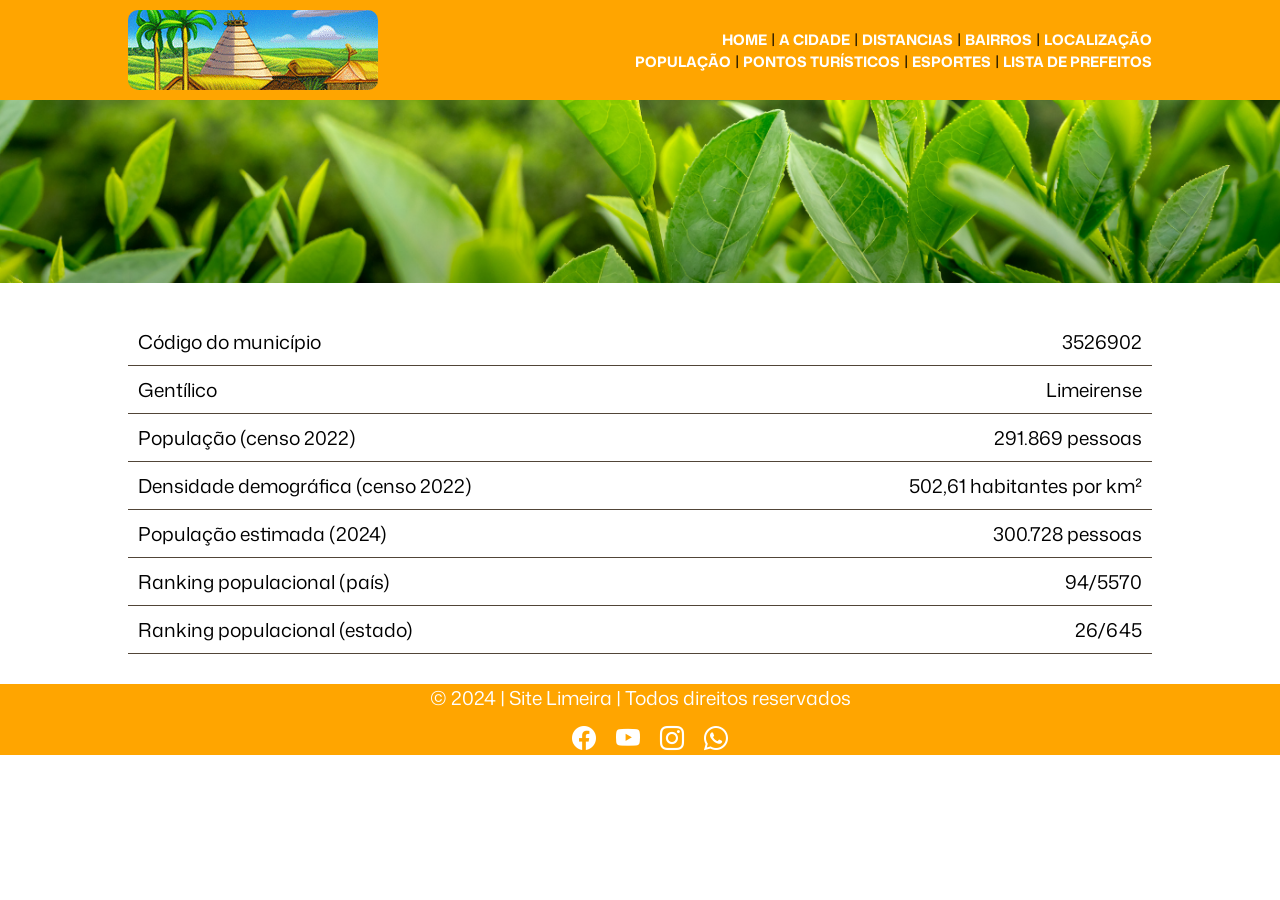
<file: populacao.html>
<!DOCTYPE html>
<html lang="en">
<head>
    <meta charset="UTF-8">
    <meta name="viewport" content="width=device-width, initial-scale=1.0">
    <title>População</title>
    <link rel="stylesheet" href="css/style.css">
</head>
<body>
    <header>
        <nav>
            <img src="imagens/logo-limeira.png" alt="Logo do site">
            <span>
                <div class="menu">
                    <a href="index.html">Home</a> |
                    <a href="a-cidade.html">A cidade</a> |
                    <a href="distancias.html">Distancias</a> |
                    <a href="bairros.html">Bairros</a> |
                    <a href="localizacao.html">Localização</a> 
                </div>
                <div class="menu">
                    <a href="populacao.html">População</a> |
                    <a href="pontos-turisticos.html">Pontos Turísticos</a> |
                    <a href="esportes.html">Esportes</a> |
                    <a href="lista-de-prefeitos.html">Lista de Prefeitos</a>
                </div>
            </span>
        </nav>
    </header>

    <section class="imagem_destaque">
        <img src="imagens/destaque_1.png" alt="Imagem de destaque da home, representando mudas de plantas.">
    </section>

    <article>
        <section class="populacao">
            <ul class="pop1">

                <li>Código do município</li>
                <li>Gentílico</li>
                <li>População (censo 2022)</li>
                <li>Densidade demográfica (censo 2022)</li>
                <li>População estimada (2024)</li>
                <li>Ranking populacional (país)</li>
                <li>Ranking populacional (estado)</li>

            </ul>

            <ul class="pop2">

                <li>3526902</li>
                <li>Limeirense</li>
                <li>291.869 pessoas</li>
                <li>502,61 habitantes por km²</li>
                <li>300.728 pessoas</li>
                <li>94/5570</li>
                <li>26/645</li>

            </ul>
        </section>
    </article>

    <footer>
        <div class="creditos">
            &copy; 2024 | Site Limeira | Todos direitos reservados
        </div>
        <div class="redes_sociais">
            <a href="https://facebook.com" target="_blank"><i class="bi bi-facebook"></i></a>
            <a href="https://youtube.com" target="_blank"><i class="bi bi-youtube"></i></a>
            <a href="https://instagram.com" target="_blank"><i class="bi bi-instagram"></i></a>
            <a href="https://whatsapp.com" target="_blank"><i class="bi bi-whatsapp"></i></a>
        </div>
    </footer>

</body>
</html>
</file>
<file: css/style.css>
@import url('https://fonts.googleapis.com/css2?family=Mona+Sans:ital,wght@0,200..900;1,200..900&family=Roboto:ital,wght@0,100;0,300;0,400;0,500;0,700;0,900;1,100;1,300;1,400;1,500;1,700;1,900&display=swap');
@import url("https://cdn.jsdelivr.net/npm/bootstrap-icons@1.11.3/font/bootstrap-icons.min.css");

*{
    margin: 0px;
    padding: 0px;
    box-sizing: border-box;
}

:root{
    --branco: #fff;
    --orange: #ffa500;
    --brown: #514538;
    --gray: #b8a99a;
    --lightgreen: #00d989;
    --green: #009f57;
}

body{
    font-family: 'Mona Sans', sans-serif;
}

nav, article, main, footer {
    width: 1024px;
    margin: 0px auto;
}

header{
    background-color: var(--orange);
    color: black;
    padding: 10px;
}

nav {
    display: flex;
    justify-content: space-between;
    align-items: center;
}


nav img{
    width: 250px;
    border-radius: 10px;
}

nav a {
    color: var(--branco);
    text-decoration: none;
    text-transform: uppercase;
    font-size: .9rem;
    font-weight: bold;
}

nav span .menu{
    text-align: end;
}

a:hover{
    color: greenyellow;
}

.imagem_destaque img{
    width: 100%;
}

.home {
    display: flex;
    justify-content: space-between;
    flex-wrap: wrap;
    margin-top: 50px;
    margin-bottom: 80px;
    .card {
        width: 32%;
        border: 1px solid var(--brown);
        margin-bottom: 30px;
        text-align: center;
        border-radius: 8px;
        background-color: var(--green);
        h3 {
            border-bottom: 3px solid var(--brown);
            background-color: var(--orange);
            padding-top: 10px;
            padding-bottom: 10px;
        }
        p {
            font-weight: 300;
            margin-left: 10px;
            margin-right: 10px;
        }
        a {
            color: black;
            text-decoration: none;
        }
        a:hover {
            color: lightgreen;
        }
    }
}

/* A CIDADE */

h2{
    font-size: 1.9rem;
    margin-top: 30px;
    /* margin-bottom: 20px; */
}

p{
    font-size: 1.2rem;
    line-height: 170%;
    margin-top: 30px;
    margin-bottom: 40px;
}

.galeria_destaque{
    display: flex;
    justify-content: center;
    background-color: #555;
    margin-top: 30px;
    margin-bottom: 5px;
    img {
        width: 60%;
    }
}

.galeria_miniatura{
    display: flex;
    justify-content: space-around;
    background-color: #555;
    padding-top: 5px;
    padding-bottom: 5px;
    img {
        width: 90px;
        border-radius: 6px;
    }
    img:hover {
        cursor: pointer;
    }
}

video{
    width: 100%;
    padding-top: 50px;
}

ol{
    padding-left: 18px;
}

/* DISTÂNCIAS */

.dis-cidades{
    border-collapse: separate;
    width: 100%;
    border: 1px solid var(--brown);
    margin-top: 30px;
    th{
        background-color: var(--orange);
        color: black;
        padding: 10px;
    }
    td{
        background-color: var(--green);
        text-align: center;
        padding: 7px;
    }
}

.dis-pontos{
    border-collapse: separate;
    width: 100%;
    border: 1px solid var(--brown);
    margin-top: 30px;
    th{
        background-color: var(--orange);
        color: black;
        padding: 10px;
    }
    td{
        background-color: var(--green);
        text-align: center;
        padding: 7px;
    }
}

/* BAIRROS */

.bairros{
    display: flex;
    justify-content: space-around;
    text-align: center;
    margin-top: 30px;
    ul {
        list-style-type: none;
        padding: 0;
        margin: 0;
        width: 100%;
    }
    ul li {
        padding: 10px;
        font-size: 1.2rem;
        
    }
    
    ul li:nth-child(odd) {
        background-color: var(--green);
    }
    
    ul li:nth-child(even) {
        background-color: var(--orange);
    }
}

.br1{
    border-top: 2px solid var(--brown);
    border-bottom: 2px solid var(--brown);
    border-left: 2px solid var(--brown);
}

.br2{
    border-top: 2px solid var(--brown);
    border-bottom: 2px solid var(--brown);
    border-right: 2px solid var(--brown);
}

/* PONTOS TURÍSTICOS */

.ponto_turistico{
    width: 1024px;
}

/* POPULAÇÃO */

.populacao{
    display: flex;
    justify-content: space-around;
    /* text-align: center; */
    margin-top: 30px;
    ul {
        list-style-type: none;
        padding: 0;
        margin: 0;
        width: 100%;
    }
    ul li {
        padding: 10px;
        font-size: 1.2rem;
        
    }
    ul li:nth-child(odd) {
        border-bottom: 1px solid var(--brown);
    }
    ul li:nth-child(even) {
        border-bottom: 1px solid var(--brown);
    }
}

.pop2{
    text-align: end;
}

/* LOCALIZAÇÃO */

.mapa{
    margin-top: 30px;
}

/* FOOTER */

footer{
    width: 100%;
    margin-top: 30px;
    background-color: var(--orange);
}

.creditos{
    display: flex;
    justify-content: center;
    color: #fff;
    font-size: 1.2rem;
}

.redes_sociais{
    display: flex;
    justify-content: center;
    margin-top: 10px;
    font-size: 1.5rem;
}

i{
    color: #fff;
    margin-left: 20px;
}

i:hover{
    color: lightgreen;
}

@media screen and (max-width:600px) {
    
    nav, article, main, footer {
        width: 100%;
    }

    article {
        padding-left: 10px;
        padding-right: 10px;
    }

    nav {
        display: block;
    }

    nav img {
        width: 100%;
    }

    nav span div a {
        display: inline-block;
    }

    nav span .menu {
        text-align: center;
    }

    .home {
        display: block;
        .card {
            width: 100%;
        }
    }

    .galeria_destaque{
        img {
            width: 100%;
        }
    }

    .galeria_miniatura{
        flex-wrap: wrap;
        justify-content: center;
        gap: 5px;
        img {
            width: 48%;
        }
    }

    .imapa {
        width: 100%;
        height: 40vh;
    }

    .pop2{
        text-align: end;
        li:nth-child(1){
            height: 75px;
        }
        li:nth-child(3){
            height: 75px;
        }
        li:nth-child(4){
            height: 102px;
        }
        li:nth-child(5){
            height: 75px;
        }
        li:nth-child(6){
            height: 75px;
        }
        li:nth-child(7){
            height: 102px;
        }
    }

    .ponto_turistico{
        width: 100%;
    }

    .ivideo{
        width: 100%;
        height: 24vh;
    }

    footer {
        padding: 0px 10px 10px 10px;
    }
   
}
</file>
